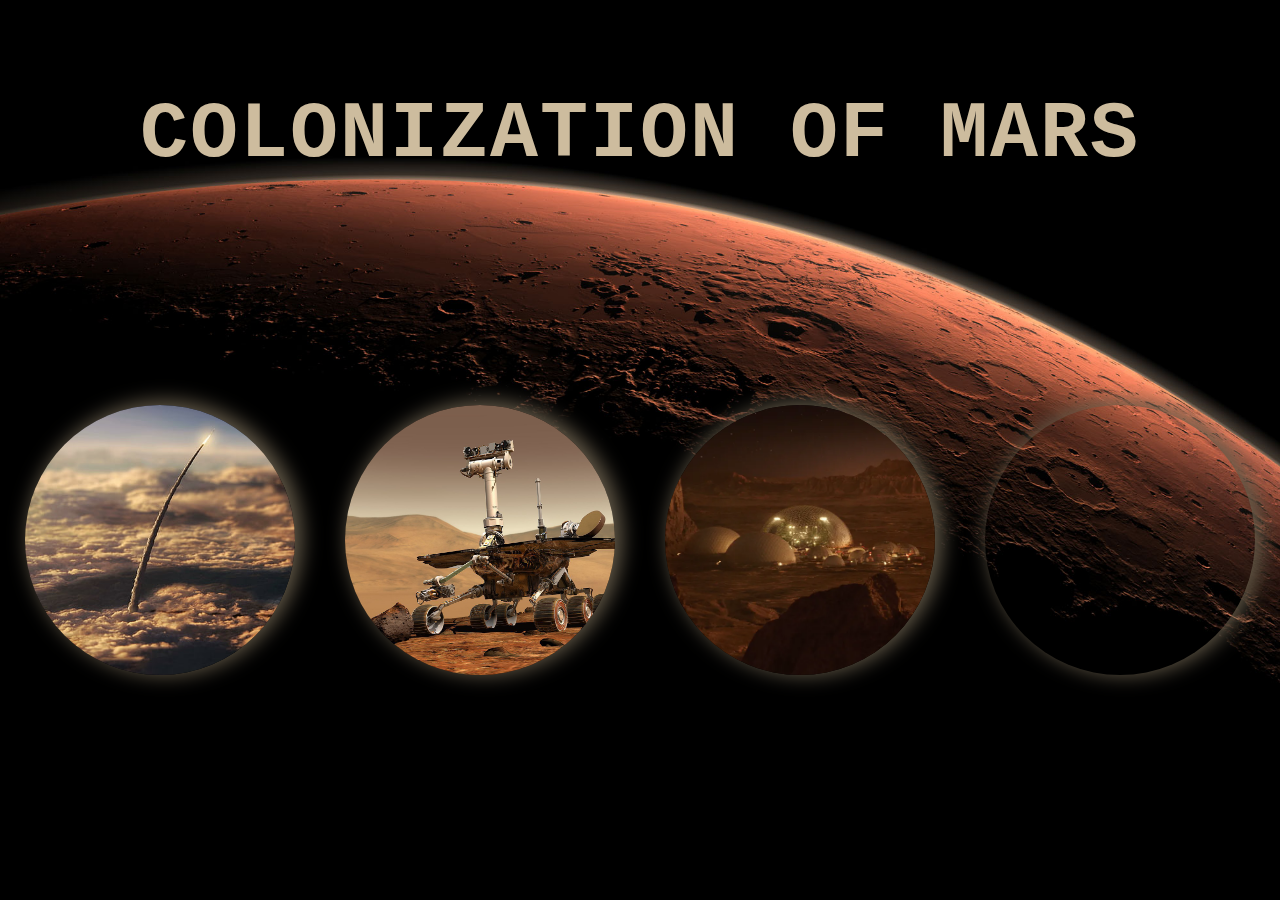
<file: index.html>
<!DOCTYPE html>
<html lang="en">
  <head>
    <meta charset="UTF-8" />
    <meta name="viewport" content="width=device-width, initial-scale=1.0" />
    <title>Colonizing Mars</title>
    <link rel="stylesheet" href="style.css" />
  </head>
  <body>
    <h1>Colonization of Mars</h1>
    <main>
      <section class="card-container">
        <a href="past/index.html"
          ><div class="card card1"><p class="hidden">Past</p></div></a
        >
        <a href="https://www.spacex.com/human-spaceflight/mars/"
          ><div class="card card2"><p class="hidden">Present</p></div></a
        >
        <a href="https://www.spacex.com/human-spaceflight/mars/"
          ><div class="card card3"><p class="hidden">Future</p></div></a
        >
        <a href="https://www.spacex.com/human-spaceflight/mars/"
          ><div class="card card4"><p class="hidden">Game</p></div></a
        >
      </section>
    </main>
    <script src="script.js"></script>
  </body>
</html>
</file>
<file: style.css>
:root {
  --mars-color: #cdbc9e;
}

* {
  margin: 0;
  padding: 0;
}

@keyframes fadein {
  0% {
    opacity: 0;
  }
  90% {
    rotate: (180deg);
  }
  100% {
    opacity: 1;
  }
}

body {
  background-color: black;
  background-image: url(img/666446.jpg);
  background-size: cover;
  background-position-y: 3rem;
  background-repeat: no-repeat;
  font-family: Courier, monospace;
  font-weight: normal;
  text-transform: uppercase;
  letter-spacing: 2px;
  overflow: hidden;
}

h1 {
  display: flex;
  align-items: flex-end;
  justify-content: center;
  /* padding-top: 0.5em; */
  font-size: 80px;
  height: 20vh;
  color: #cdbc9e;
}

.card-container {
  max-width: 100%;
  height: 80vh;
  display: flex;
  justify-content: space-around;
  align-items: center;
  flex-wrap: wrap;
  transition: 0.3s;
}

.card {
  font-size: 1.5em;
  width: 30vh;
  height: 30vh;
  border-radius: 100%;
  transition: 0.3s;
  box-shadow: 5px -2px 20px 2px #665c4a;
  display: flex;
  justify-content: center;
  align-items: center;
  position: relative;
}

.card1 {
  background-image: url(img/rocket-launch.jpg);
  background-size: cover;
  background-position-x: 35%;
}

.card2 {
  background-image: url(img/past.jpg);
  background-size: cover;
}

.card3 {
  background-image: url(img/future.png);
  background-size: cover;
  background-position-x: 55%;
}

.card:hover {
  width: 34vh;
  height: 34vh;
  box-shadow: 0px 0px;
}

.card:hover::before {
  content: "";
  position: absolute;
  top: 0px;
  right: 0px;
  bottom: 0px;
  left: 0px;
  background-color: rgba(0, 0, 0, 0.5);
  border-radius: 50%;
}

.hidden {
  display: none;
  color: var(--mars-color);
  font-size: 3em;
  position: relative;
  font-weight: bold;
  animation: fadein 0.5s;
}

a {
  text-decoration: none;
  color: var(--mars-color);
}

a:visited {
  text-decoration: none;
  color: var(--mars-color);
}

@media (max-width: 412px) {
  h1 {
    font-size: 36px;
    text-align: center;
  }

  .card {
    width: 20vh;
    height: 20vh;
  }

  .card-container {
    align-content: center;
    gap: 6rem 1rem;
  }

  .hidden {
    display: inline-block;
    font-size: 1em;
  }

  .card::before {
    content: "";
    position: absolute;
    top: 0px;
    right: 0px;
    bottom: 0px;
    left: 0px;
    background-color: rgba(0, 0, 0, 0.5);
    border-radius: 50%;
  }
}
</file>
